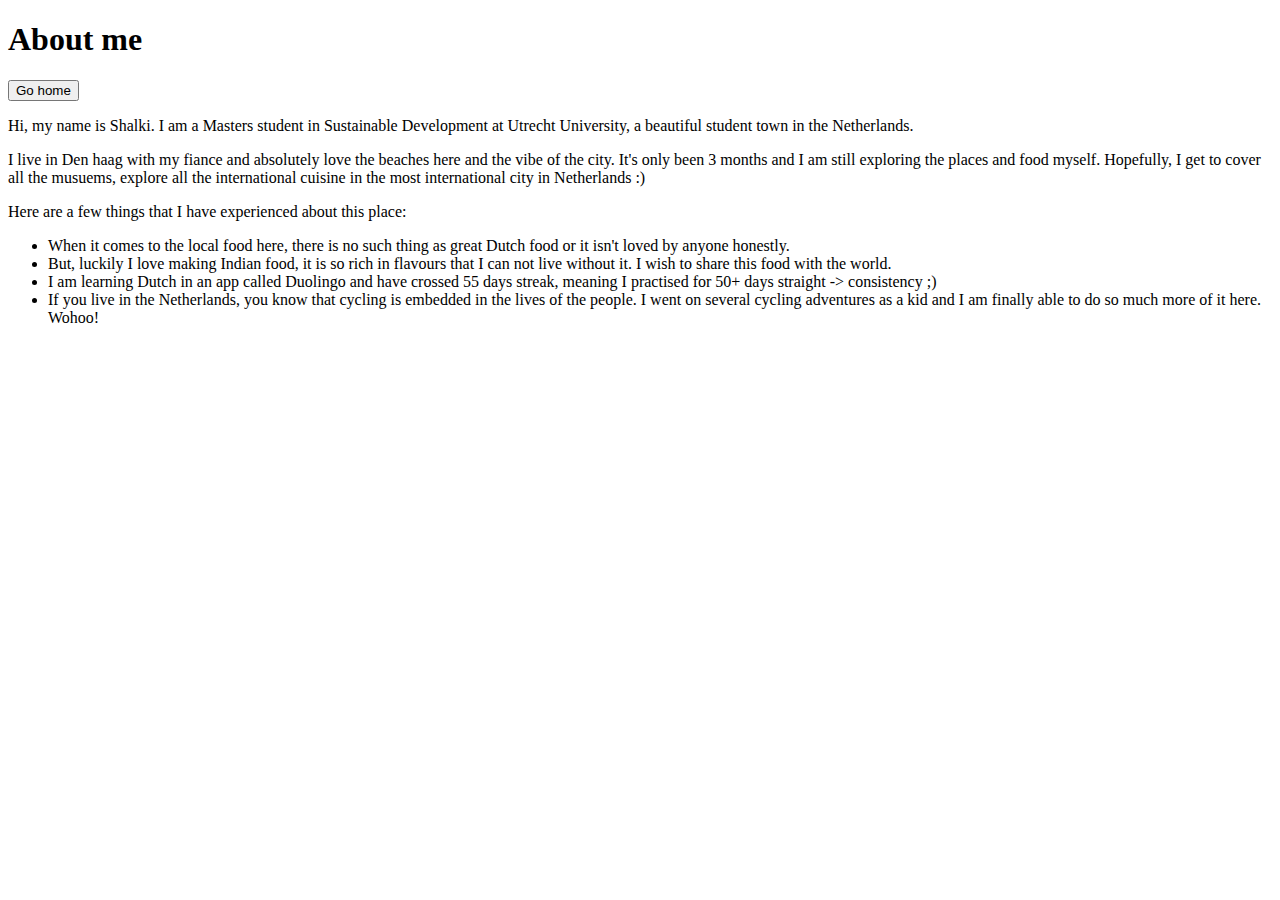
<file: about.html>
<!DOCTYPE html>
<html lang="en">
<head>
    <meta charset="UTF-8">
    <meta http-equiv="X-UA-Compatible" content="IE=edge">
    <meta name="viewport" content="width=device-width, initial-scale=1.0">
    <title>My About page</title>
</head>
<body>
    <h1> About me </h1>
    <a href="index.html"> <button>Go home</button> </a>
  <!-- 
    <h3> How do you feel today? </h3>
    <select> 
        <option value="Great!"> Great! </option> 
        <option value="Not so good"> Not so good, really!</option>
        <option value="terrible!"> Terrible!</option>
    </select>
-->
    <div>
        <p> Hi, my name is Shalki. I am a Masters student in Sustainable Development at Utrecht University, a beautiful student town in the Netherlands. </p>
        <p> I live in Den haag with my fiance and absolutely love the beaches here and the vibe of the city. It's only been 3 months and I am still exploring the places and food myself. Hopefully, I get to cover all the musuems, explore all the international cuisine in the most international city in Netherlands :) </p>
        <p> Here are a few things that I have experienced about this place:</p>
    <ul>
        <li> When it comes to the local food here, there is no such thing as great Dutch food or it isn't loved by anyone honestly. </li>
        <li>But, luckily I love making Indian food, it is so rich in flavours that I can not live without it. I wish to share this food with the world.</li>
        <li>I am learning Dutch in an app called Duolingo and have crossed 55 days streak, meaning I practised for 50+ days straight -> consistency ;)</li>
        <li>If you live in the Netherlands, you know that cycling is embedded in the lives of the people. I went on several cycling adventures as a kid and I am finally able to do so much more of it here. Wohoo!</li>
    </ul>
    </div> 

</body>
</html>
</file>
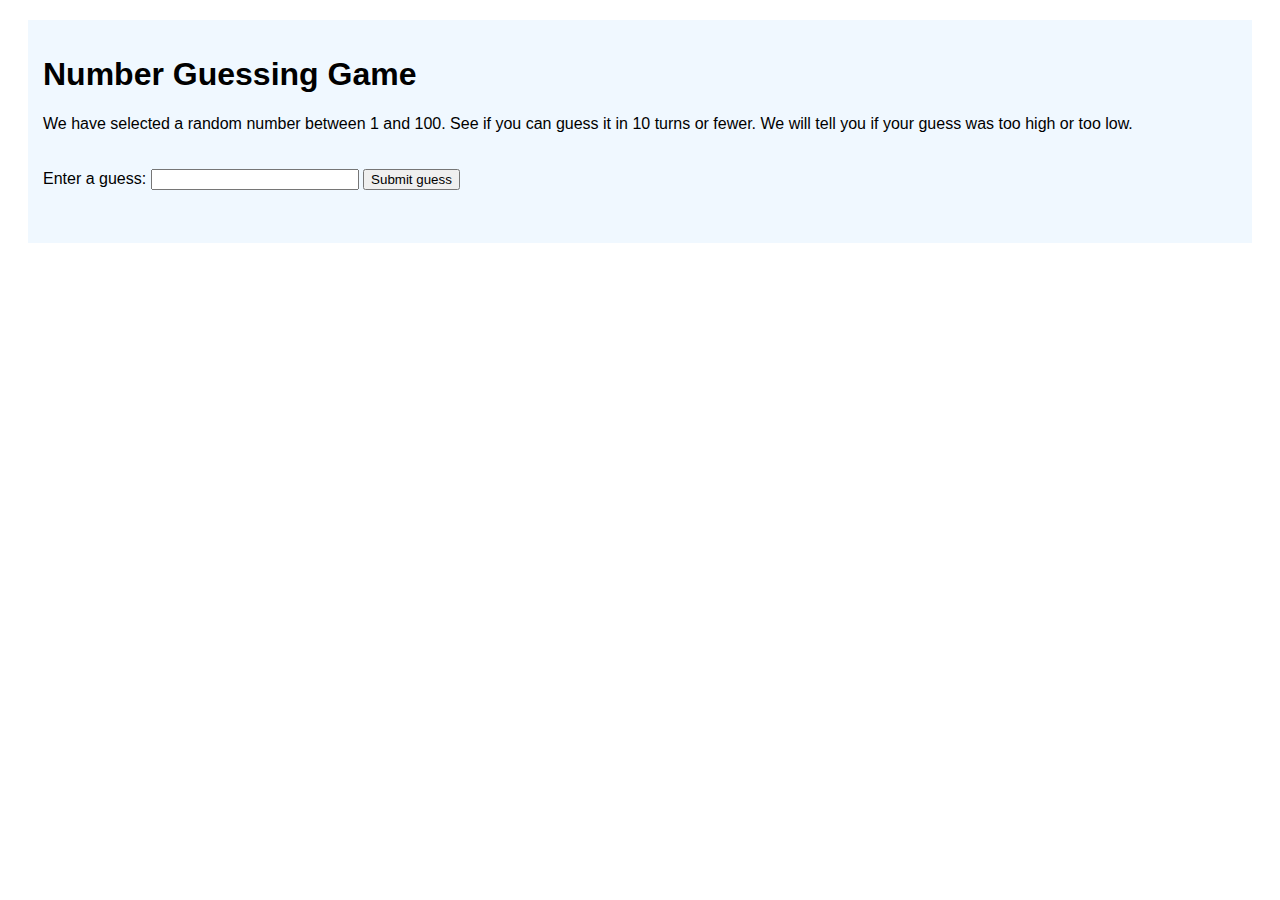
<file: guess-game.html>
<!DOCTYPE html>
<html lang="en">
<head>
    <meta charset="UTF-8">
    <meta http-equiv="X-UA-Compatible" content="IE=edge">
    <meta name="viewport" content="width=device-width, initial-scale=1.0">
    <title>Number Guessing Game</title>
    <link rel="stylesheet" href="./guess-game.css">
</head>

<body>
<div class="page">
    <h1> Number Guessing Game </h1>

    <div> We have selected a random number between 1 and 100. See if you can guess it in 10 turns or fewer. We will tell you if your guess was too high or too low. </div>
    <br></br>

    <div class="form">
    <label for="guessField">Enter a guess: </label>
    <input type="number" min="1" max="100" required id="guessField" class="guessField">    
    <input type="submit" value="Submit guess" class="guessSubmit">
    </div>

    <div class="resultParas">
        <p class="guesses"></p>
        <p class="lastResult"></p>
        <p class="lowOrHigh"></p>
    </div>
</div>     

<script src="./guess-game.js"></script>    
</body>
</html>
</file>
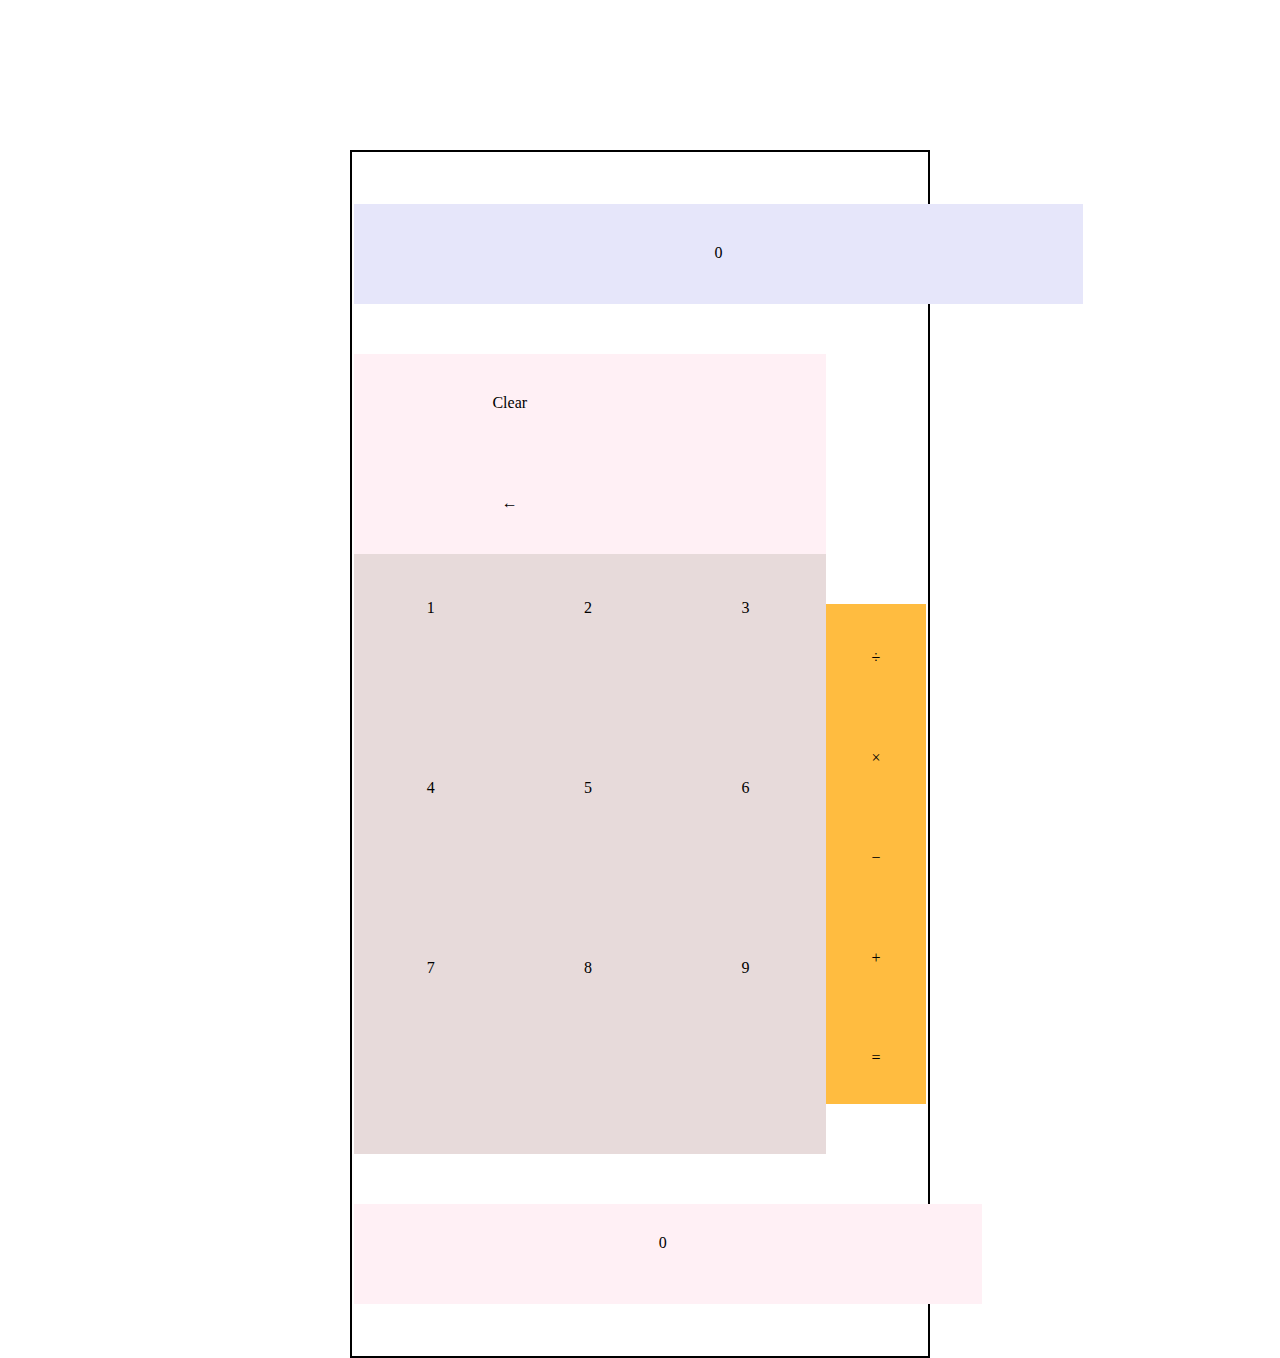
<file: calculator/calculator.html>
<!DOCTYPE html>
<html lang="en">
<head>
    <meta charset="UTF-8">
    <meta http-equiv="X-UA-Compatible" content="IE=edge">
    <meta name="viewport" content="width=device-width, initial-scale=1.0">
    <title>Calculator</title>
    <link rel="stylesheet" href="./calculator.css">
</head>
<body>
<div class="page">
    <div class="result">
        <div>0</div>        
    </div>

    <div class="clear">
        <div>Clear</div>
        <div>&#8592;</div>
    </div>
   
    <div class="numpad">
        <div>1</div>
        <div>2</div>
        <div>3</div>     

        <div>4</div>
        <div>5</div>
        <div>6</div>    

        <div>7</div>
        <div>8</div>
        <div>9</div>    
    </div>

    <div class="operator">
        <div>&#247;</div>
        <div>&#215;</div>
        <div>&#8722;</div>
        <div>&#43;</div>
        <div>&#61;</div> 
    </div>

    <div class="zero">
        <div>0</div>
    
    </div>
        
</div> 

<script src="./calculator.js"></script>
</body>
</html>
</file>
<file: guess-game.css>
.page {
    font-family: Arial, Helvetica, sans-serif;
    width: auto;
    height: auto;
    background-color: aliceblue;
    margin: 20px;
    padding: 15px;
}

.form input[type="number"] {
    width: 200px;
}

.lastResult {
    padding: 3px;
    color: white;
}
</file>
<file: calculator/calculator.css>
* {
    box-sizing: border-box;
    margin: auto;
}

.page {
display: grid;
grid-template-columns: 1fr 1fr 1fr 0.5fr;
grid-template-rows: repeat(6, 1fr);
grid-template-areas: "result result result result"
"clear clear clear operator"
"numpad numpad numpad operator"
"numpad numpad numpad operator"
"numpad numpad numpad operator"
"zero zero zero operator";
padding: 2px;
margin-left: 350px;
margin-right: 350px;
margin-top: 150px;
border: 2px solid black;
align-items: center;
}

.result {
    grid-area: "result";
    grid-column: 1/5;
    grid-row: 1/2;
}
.numpad {
    grid-area: "numpad";
    background-color: rgb(231, 218, 218);
    grid-column: 1/4;
    grid-row: 3/6;
    width: 100%;
    height: 100%;
    float: left;
}

.clear {
    grid-area: "clear";
    background-color: lavenderblush;
    grid-column: 1/4;
    grid-row: 2/3;
    float: left;
} 

.zero {
    grid-area: "zero";
    background-color: lavenderblush;
    grid-column: 1/4;
    grid-row: 6/7;
}
.operator {
    grid-area: "operator";
    background-color: rgb(255, 188, 64);
    grid-column: 4/5;
    grid-row: 2/7;
}

.result > div {
    background-color: lavender;
    height: 100px;
    width: 729px;
    text-align: center;
    justify-content: center;
    padding-top: 40px;
}

.clear > div { 
    display: inline-block;
    text-align: center;
    vertical-align: middle;
    width: 311.5px;
    height: 100px;
    padding: 40px;
}

.numpad > div {
    width: 32.5%;
    display: inline-block;
    height: 30%;
    text-align: center;
    vertical-align: middle;
    padding-top: 45px;
    
}

.zero > div {
    width: 627.5px;
    height: 100px;
    display: inline-block;
    text-align: center;
    vertical-align: middle;
    padding-top: 30px;
    padding-right: 10px;;
}

.operator > div {
    display: flex;
    width: 100px;
    height: 100px;
    justify-content: center;
    vertical-align: middle;
    padding-top: 45px;
    
}
</file>
